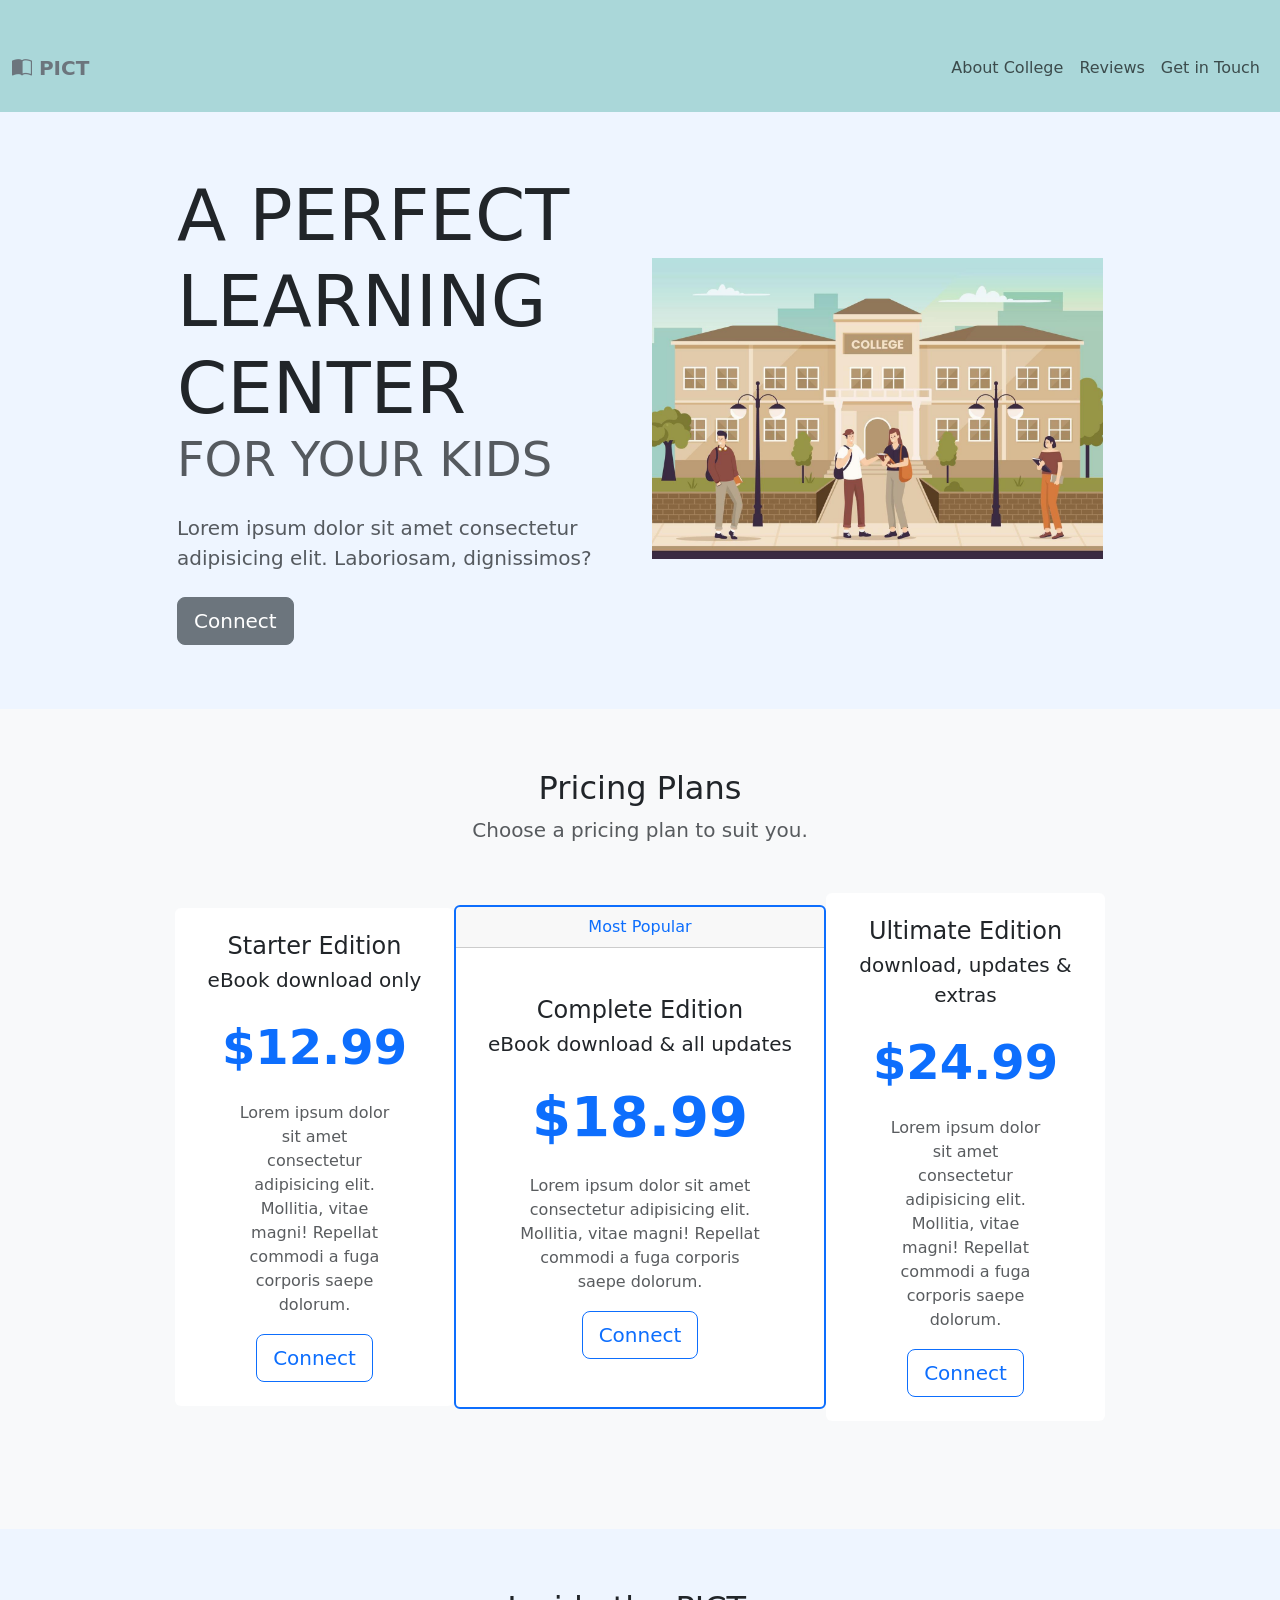
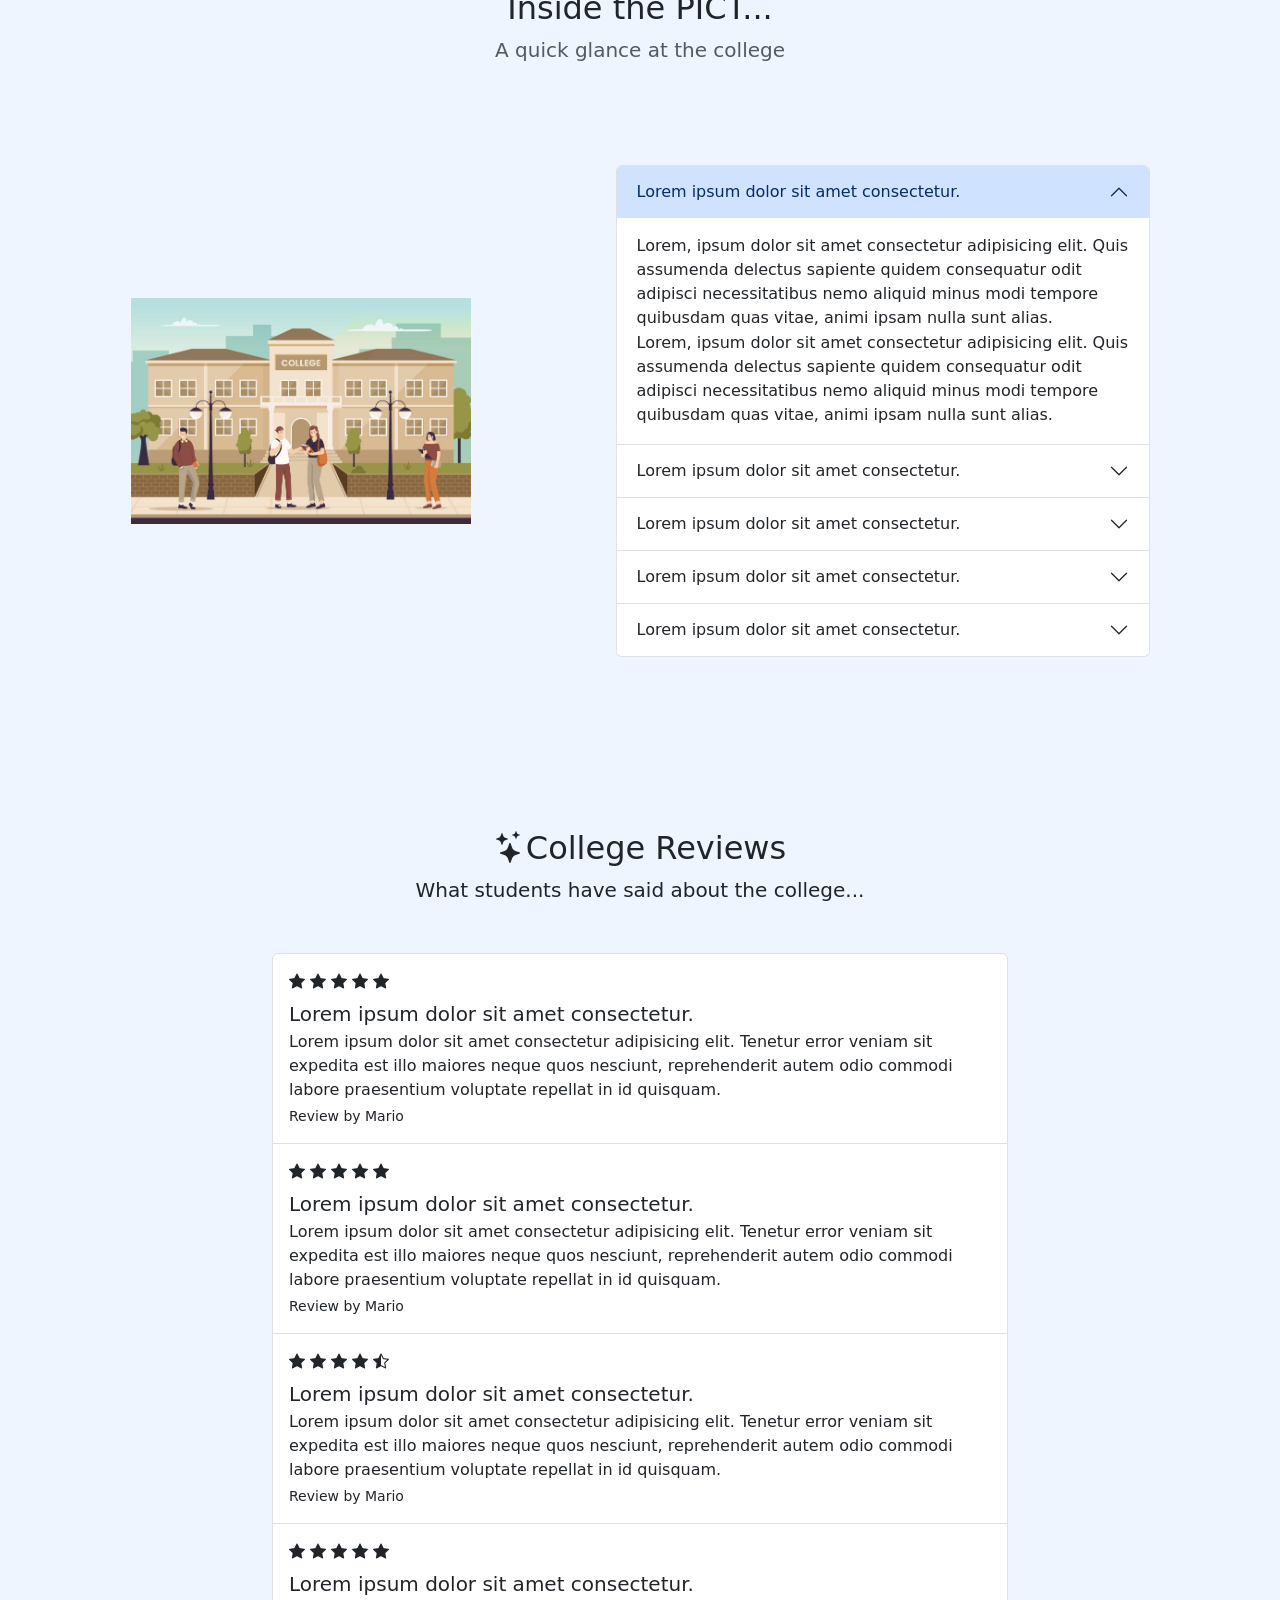
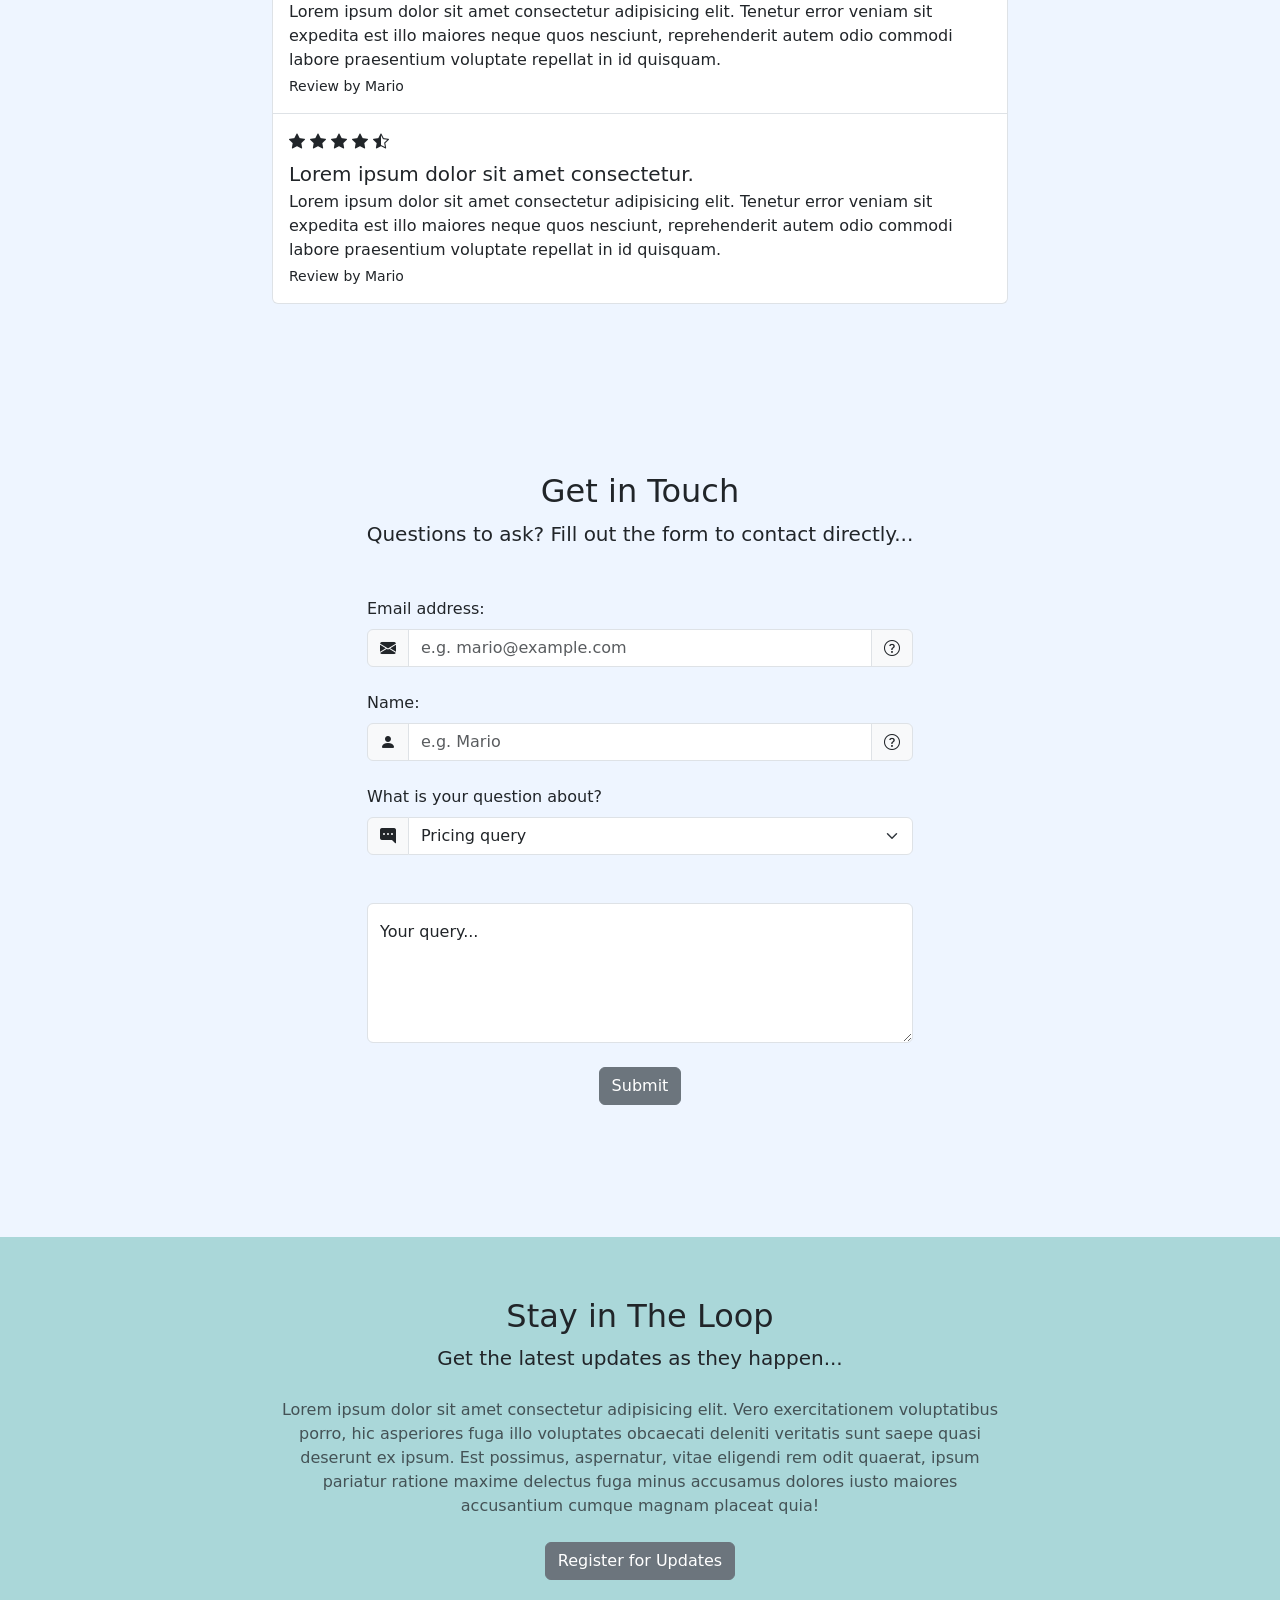
<file: Assignment_1A/index.html>
<html lang="en">
<head>
  <meta charset="UTF-8">
  <meta http-equiv="X-UA-Compatible" content="IE=edge">
  <meta name="viewport" content="width=device-width, initial-scale=1.0">
  <title>PICT</title>
  <link rel="stylesheet" href="https://cdn.jsdelivr.net/npm/bootstrap-icons@1.5.0/font/bootstrap-icons.css">
  <link href="https://cdn.jsdelivr.net/npm/bootstrap@5.0.1/dist/css/bootstrap.min.css" rel="stylesheet" integrity="sha384-+0n0xVW2eSR5OomGNYDnhzAbDsOXxcvSN1TPprVMTNDbiYZCxYbOOl7+AMvyTG2x" crossorigin="anonymous">
  <link rel="stylesheet" href="style.css">
</head>
<body>

  <!-- navbar -->
  <nav class="navbar navbar-expand-md navbar-light pt-5 pb-4">
    <div class="container-xxl">
      <!-- navbar brand / title -->
      <a class="navbar-brand" href="#intro">
        <span class="text-secondary fw-bold">
          <i class="bi bi-book-half"></i>
          PICT
        </span>
      </a>
      <!-- toggle button for mobile nav -->
      <button class="navbar-toggler" type="button" data-bs-toggle="collapse" data-bs-target="#main-nav" aria-controls="main-nav" aria-expanded="false" aria-label="Toggle navigation">
        <span class="navbar-toggler-icon"></span>
      </button>

      <!-- navbar links -->
      <div class="collapse navbar-collapse justify-content-end align-center" id="main-nav">
        <ul class="navbar-nav">
          <li class="nav-item">
            <a class="nav-link" href="#about">About College</a>
          </li>
          <li class="nav-item">
            <a class="nav-link" href="#reviews">Reviews</a>
          </li>
          <li class="nav-item">
            <a class="nav-link" href="#contact">Get in Touch</a>
          </li>
          <li class="nav-item d-md-none">
            <a class="nav-link" href="#pricing">Pricing</a>
          </li>
         
          
        </ul>
      </div>
    </div>
  </nav>

  <!-- main image & intro text -->
  <section id="intro">
    <div class="container-lg">
      <div class="row g-4 justify-content-center align-items-center">
        <div class="col-md-5 text-center text-md-start">
          <h1>
            <div class="display-2">A PERFECT LEARNING CENTER</div>
            <div class="display-5 text-muted">FOR YOUR KIDS</div>
          </h1>
          <p class="lead my-4 text-muted">Lorem ipsum dolor sit amet consectetur adipisicing elit. Laboriosam, dignissimos?</p>
          <a href="#pricing" class="btn btn-secondary btn-lg">Connect</a>
          
        </div>
        <div class="col-md-5 text-center d-none d-md-block">
          <!-- tooltip -->
          <span class="tt" data-bs-placement="bottom" title="College image">
            <img src="images/image2.jpg" class="img-fluid" style="width: 100%;" alt="College image">
          </span>
        </div>
      </div>
    </div>
  </section>

  <!-- pricing plans -->
  <section id="pricing" class="Pricing bg-light">
    <div class="container-lg">
      <div class="text-center">
        <h2>Pricing Plans</h2>
        <p class="lead text-muted">Choose a pricing plan to suit you.</p>
      </div>

      <div class="row my-5 g-0 align-items-center justify-content-center">
        <div class="col-8 col-lg-4 col-xl-3">
          <div class="card border-0">
            <div class="card-body text-center py-4">
              <h4 class="card-title">Starter Edition</h4>
              <p class="lead card-subtitle">eBook download only</p>
              <p class="price display-5 my-4 text-primary fw-bold">$12.99</p>
              <p class="card-text mx-5 text-muted d-none d-lg-block">Lorem ipsum dolor sit amet consectetur adipisicing elit. Mollitia, vitae magni! Repellat commodi a fuga corporis saepe dolorum.</p>
              <a href="#" class="btn btn-outline-primary btn-lg mt-3">
                Connect
              </a>
            </div>
          </div>
        </div>

        <div class="col-9 col-lg-4">
          <div class="card border-primary border-2">
            <div class="card-header text-center text-primary">Most Popular</div>
            <div class="card-body text-center py-5">
              <h4 class="card-title">Complete Edition</h4>
              <p class="lead card-subtitle">eBook download & all updates</p>
              <p class="price display-4 my-4 text-primary fw-bold">$18.99</p>
              <p class="card-text mx-5 text-muted d-none d-lg-block">Lorem ipsum dolor sit amet consectetur adipisicing elit. Mollitia, vitae magni! Repellat commodi a fuga corporis saepe dolorum.</p>
              <a href="#" class="btn btn-outline-primary btn-lg mt-3">
                Connect
              </a>
            </div>
          </div>
        </div>

        <div class="col-8 col-lg-4 col-xl-3">
          <div class="card border-0">
            <div class="card-body text-center py-4">
              <h4 class="card-title">Ultimate Edition</h4>
              <p class="lead card-subtitle">download, updates & extras</p>
              <p class="price display-5 my-4 text-primary fw-bold">$24.99</p>
              <p class="card-text mx-5 text-muted d-none d-lg-block">Lorem ipsum dolor sit amet consectetur adipisicing elit. Mollitia, vitae magni! Repellat commodi a fuga corporis saepe dolorum.</p>
              <a href="#" class="btn btn-outline-primary btn-lg mt-3">
                Connect
              </a>
            </div>
          </div>
        </div>
      </div>

    </div><!-- end container -->
  </section>

  <!-- college at a glance -->
  <section id="about">
    <div class="container-md">
      <div class="text-center">
        <h2>Inside the PICT...</h2>
        <p class="lead text-muted">A quick glance at the college</p>
      </div>
      <div class="glance row my-5 g-5 justify-content-around align-items-center">
        <div class="col-6 col-lg-4">
          <img src="images/image2.jpg" class="img-fluid" alt="image">
        </div>
        <div class="col-lg-6">
          
          <!-- accordion -->
          <div class="accordion" id="chapters">
            <div class="accordion-item">
              <h2 class="accordion-header" id="heading-1">
                <button class="accordion-button" type="button" data-bs-toggle="collapse" data-bs-target="#chapter-1" aria-expanded="true" aria-controls="chapter-1">
                  Lorem ipsum dolor sit amet consectetur.
                </button>
              </h2>
              <div id="chapter-1" class="accordion-collapse collapse show" aria-labelledby="heading-1" data-bs-parent="#chapters">
                <div class="accordion-body">
                  <p>Lorem, ipsum dolor sit amet consectetur adipisicing elit. Quis assumenda delectus sapiente quidem consequatur odit adipisci necessitatibus nemo aliquid minus modi tempore quibusdam quas vitae, animi ipsam nulla sunt alias.</p>
                  <p>Lorem, ipsum dolor sit amet consectetur adipisicing elit. Quis assumenda delectus sapiente quidem consequatur odit adipisci necessitatibus nemo aliquid minus modi tempore quibusdam quas vitae, animi ipsam nulla sunt alias.</p>
                </div>
              </div>
            </div>
            <div class="accordion-item">
              <h2 class="accordion-header" id="heading-2">
                <button class="accordion-button collapsed" type="button" data-bs-toggle="collapse" data-bs-target="#chapter-2" aria-expanded="false" aria-controls="chapter-2">
                    Lorem ipsum dolor sit amet consectetur.
                </button>
              </h2>
              <div id="chapter-2" class="accordion-collapse collapse" aria-labelledby="heading-2" data-bs-parent="#chapters">
                <div class="accordion-body">
                  <p>Lorem, ipsum dolor sit amet consectetur adipisicing elit. Quis assumenda delectus sapiente quidem consequatur odit adipisci necessitatibus nemo aliquid minus modi tempore quibusdam quas vitae, animi ipsam nulla sunt alias.</p>
                  <p>Lorem, ipsum dolor sit amet consectetur adipisicing elit. Quis assumenda delectus sapiente quidem consequatur odit adipisci necessitatibus nemo aliquid minus modi tempore quibusdam quas vitae, animi ipsam nulla sunt alias.</p>
                </div>
              </div>
            </div>
            <div class="accordion-item">
              <h2 class="accordion-header" id="heading-3">
                <button class="accordion-button collapsed" type="button" data-bs-toggle="collapse" data-bs-target="#chapter-3" aria-expanded="false" aria-controls="chapter-1">
                    Lorem ipsum dolor sit amet consectetur.
                </button>
              </h2>
              <div id="chapter-3" class="accordion-collapse collapse" aria-labelledby="heading-3" data-bs-parent="#chapters">
                <div class="accordion-body">
                  <p>Lorem, ipsum dolor sit amet consectetur adipisicing elit. Quis assumenda delectus sapiente quidem consequatur odit adipisci necessitatibus nemo aliquid minus modi tempore quibusdam quas vitae, animi ipsam nulla sunt alias.</p>
                  <p>Lorem, ipsum dolor sit amet consectetur adipisicing elit. Quis assumenda delectus sapiente quidem consequatur odit adipisci necessitatibus nemo aliquid minus modi tempore quibusdam quas vitae, animi ipsam nulla sunt alias.</p>
                </div>
              </div>
            </div>
            <div class="accordion-item">
              <h2 class="accordion-header" id="heading-4">
                <button class="accordion-button collapsed" type="button" data-bs-toggle="collapse" data-bs-target="#chapter-4" aria-expanded="false" aria-controls="chapter-4">
                    Lorem ipsum dolor sit amet consectetur.
                </button>
              </h2>
              <div id="chapter-4" class="accordion-collapse collapse" aria-labelledby="heading-4" data-bs-parent="#chapters">
                <div class="accordion-body">
                  <p>Lorem, ipsum dolor sit amet consectetur adipisicing elit. Quis assumenda delectus sapiente quidem consequatur odit adipisci necessitatibus nemo aliquid minus modi tempore quibusdam quas vitae, animi ipsam nulla sunt alias.</p>
                  <p>Lorem, ipsum dolor sit amet consectetur adipisicing elit. Quis assumenda delectus sapiente quidem consequatur odit adipisci necessitatibus nemo aliquid minus modi tempore quibusdam quas vitae, animi ipsam nulla sunt alias.</p>
                </div>
              </div>
            </div>
            <div class="accordion-item">
              <h2 class="accordion-header" id="heading-5">
                <button class="accordion-button collapsed" type="button" data-bs-toggle="collapse" data-bs-target="#chapter-5" aria-expanded="false" aria-controls="chapter-5">
                    Lorem ipsum dolor sit amet consectetur.
                </button>
              </h2>
              <div id="chapter-5" class="accordion-collapse collapse" aria-labelledby="heading-5" data-bs-parent="#chapters">
                <div class="accordion-body">
                  <p>Lorem, ipsum dolor sit amet consectetur adipisicing elit. Quis assumenda delectus sapiente quidem consequatur odit adipisci necessitatibus nemo aliquid minus modi tempore quibusdam quas vitae, animi ipsam nulla sunt alias.</p>
                  <p>Lorem, ipsum dolor sit amet consectetur adipisicing elit. Quis assumenda delectus sapiente quidem consequatur odit adipisci necessitatibus nemo aliquid minus modi tempore quibusdam quas vitae, animi ipsam nulla sunt alias.</p>
                </div>
              </div>
            </div>
          </div>

        </div>
      </div>
    </div>
  </section>

  <!-- reviews list -->
  <section id="reviews" class="reviews">
    <div class="container-lg">
      <div class="con text-center">
        <h2><i class="bi bi-stars"></i>College Reviews</h2>
        <p class="lead">What students have said about the college...</p>
      </div>

      <div class="row justify-content-center my-5">
        <div class="col-lg-8">
          <div class="list-group">
            <div class="list-group-item py-3">
              <div class="pb-2">
                <i class="bi bi-star-fill"></i>
                <i class="bi bi-star-fill"></i>
                <i class="bi bi-star-fill"></i>
                <i class="bi bi-star-fill"></i>
                <i class="bi bi-star-fill"></i>
              </div>
              <h5 class="mb-1">Lorem ipsum dolor sit amet consectetur.</h5>
              <p class="mb-1">Lorem ipsum dolor sit amet consectetur adipisicing elit. Tenetur error veniam sit expedita est illo maiores neque quos nesciunt, reprehenderit autem odio commodi labore praesentium voluptate repellat in id quisquam.</p>
              <small>Review by Mario</small>
            </div>
            <div class="list-group-item py-3">
              <div class="pb-2">
                <i class="bi bi-star-fill"></i>
                <i class="bi bi-star-fill"></i>
                <i class="bi bi-star-fill"></i>
                <i class="bi bi-star-fill"></i>
                <i class="bi bi-star-fill"></i>
              </div>
              <h5 class="mb-1">Lorem ipsum dolor sit amet consectetur.</h5>
              <p class="mb-1">Lorem ipsum dolor sit amet consectetur adipisicing elit. Tenetur error veniam sit expedita est illo maiores neque quos nesciunt, reprehenderit autem odio commodi labore praesentium voluptate repellat in id quisquam.</p>
              <small>Review by Mario</small>
            </div>
            <div class="list-group-item py-3">
              <div class="pb-2">
                <i class="bi bi-star-fill"></i>
                <i class="bi bi-star-fill"></i>
                <i class="bi bi-star-fill"></i>
                <i class="bi bi-star-fill"></i>
                <i class="bi bi-star-half"></i>
              </div>
              <h5 class="mb-1">Lorem ipsum dolor sit amet consectetur.</h5>
              <p class="mb-1">Lorem ipsum dolor sit amet consectetur adipisicing elit. Tenetur error veniam sit expedita est illo maiores neque quos nesciunt, reprehenderit autem odio commodi labore praesentium voluptate repellat in id quisquam.</p>
              <small>Review by Mario</small>
            </div>
            <div class="list-group-item py-3">
              <div class="pb-2">
                <i class="bi bi-star-fill"></i>
                <i class="bi bi-star-fill"></i>
                <i class="bi bi-star-fill"></i>
                <i class="bi bi-star-fill"></i>
                <i class="bi bi-star-fill"></i>
              </div>
              <h5 class="mb-1">Lorem ipsum dolor sit amet consectetur.</h5>
              <p class="mb-1">Lorem ipsum dolor sit amet consectetur adipisicing elit. Tenetur error veniam sit expedita est illo maiores neque quos nesciunt, reprehenderit autem odio commodi labore praesentium voluptate repellat in id quisquam.</p>
              <small>Review by Mario</small>
            </div>
            <div class="list-group-item py-3">
              <div class="pb-2">
                <i class="bi bi-star-fill"></i>
                <i class="bi bi-star-fill"></i>
                <i class="bi bi-star-fill"></i>
                <i class="bi bi-star-fill"></i>
                <i class="bi bi-star-half"></i>
              </div>
              <h5 class="mb-1">Lorem ipsum dolor sit amet consectetur.</h5>
              <p class="mb-1">Lorem ipsum dolor sit amet consectetur adipisicing elit. Tenetur error veniam sit expedita est illo maiores neque quos nesciunt, reprehenderit autem odio commodi labore praesentium voluptate repellat in id quisquam.</p>
              <small>Review by Mario</small>
            </div>
          </div>
        </div>
      </div>
    </div>
  </section>

  <!-- contact form -->
  <!-- form-control, form-label, form-select, input-group, input-group-text -->
  <section id="contact">
    <div class="container-lg">
      
      <div class="text-center">
        <h2>Get in Touch</h2>
        <p class="lead">Questions to ask? Fill out the form to contact directly...</p>
      </div>
      <div class="row justify-content-center my-5">
        <div class="col-lg-6">
          
          <form>
            <label for="email" class="form-label">Email address:</label>
            <div class="input-group mb-4">
              <span class="input-group-text">
                <i class="bi bi-envelope-fill"></i>
              </span>
              <input type="text" id="email" class="form-control" placeholder="e.g. mario@example.com" />
              <!-- tooltip -->
              <span class="input-group-text">
                <span class="tt" data-bs-placement="bottom" title="Enter an email address we can reply to.">
                  <i class="bi bi-question-circle"></i>
                </span>
              </span>
            </div>
            <label for="name" class="form-label">Name:</label>
            <div class="mb-4 input-group">
              <span class="input-group-text">
                <i class="bi bi-person-fill"></i>
              </span>
              <input type="text" id="name" class="form-control" placeholder="e.g. Mario" />
              <!-- tooltip -->
              <span class="input-group-text">
                <span class="tt" data-bs-placement="bottom" title="Pretty self explanatory really...">
                  <i class="bi bi-question-circle"></i>
                </span>
              </span>
            </div>
            <label for="subject" class="form-label">What is your question about?</label>
            <div class="mb-4 input-group">
              <span class="input-group-text">
                <i class="bi bi-chat-right-dots-fill"></i>
              </span>
              <select class="form-select" id="subject">
                <option value="pricing" selected>Pricing query</option>
                <option value="content">Content query</option>
                <option value="other">Other query</option>
              </select>
            </div>
            <div class="textArea mb-4 mt-5 form-floating">
              <textarea class="form-control" id="query" style="height: 140px" placeholder="query"></textarea>
              <label for="query">Your query...</label>
            </div>
            <div class="mb-4 text-center">
              <button type="submit" class="btn btn-secondary">Submit</button>
            </div>
          </form>
        </div>
      </div>
    </div>
  </section>

  <!-- get updates / modal trigger -->
  <section class="footer">
    <div class="container">
      <div class="text-center">
        <h2>Stay in The Loop</h2>
        <p class="lead">Get the latest updates as they happen...</p>
      </div>
      <div class="row justify-content-center">
        <div class="col-md-8 text-center">
          <p class="text-muted my-4">Lorem ipsum dolor sit amet consectetur adipisicing elit. Vero exercitationem voluptatibus porro, hic asperiores fuga illo voluptates obcaecati deleniti veritatis sunt saepe quasi deserunt ex ipsum. Est possimus, aspernatur, vitae eligendi rem odit quaerat, ipsum pariatur ratione maxime delectus fuga minus accusamus dolores iusto maiores accusantium cumque magnam placeat quia!</p>
          <button class="btn btn-secondary" data-bs-toggle="modal" data-bs-target="#reg-modal">
            Register for Updates
          </button>
        </div>
      </div>
    </div>
  </section>

  <!-- modal itself -->
  <div class="modal fade" id="reg-modal" tabindex="-1" aria-labelledby="modal-title" aria-hidden="true">
    <div class="modal-dialog">
      <div class="modal-content">
        <div class="modal-header">
          <h5 class="modal-title" id="modal-title">Get the Latest Updates</h5>
          <button type="button" class="btn-close" data-bs-dismiss="modal" aria-label="Close"></button>
        </div>
        <div class="modal-body">
          <p>Lorem, ipsum dolor sit amet consectetur adipisicing elit. Quis, exercitationem laboriosam nihil minus voluptatibus harum aliquam consequatur pariatur inventore dignissimos illum excepturi ratione ipsum sit iusto alias eligendi fugit laborum?</p>
          <label for="modal-email" class="form-label">Your email address:</label>
          <input type="text" class="form-control" id="modal-email" placeholder="e.g. mario@example.com">
        </div>
        <div class="modal-footer">
          <button type="button" class="btn btn-primary">Submit</button>
        </div>
      </div>
    </div>
  </div>


    </div>
  </div>

  
  <script src="https://cdn.jsdelivr.net/npm/bootstrap@5.0.1/dist/js/bootstrap.bundle.min.js" integrity="sha384-gtEjrD/SeCtmISkJkNUaaKMoLD0//ElJ19smozuHV6z3Iehds+3Ulb9Bn9Plx0x4" crossorigin="anonymous"></script>
  <script>
    const tooltips = document.querySelectorAll('.tt')
    tooltips.forEach(t => {
      new bootstrap.Tooltip(t)
    })
  </script>
</body>
</html>
</file>
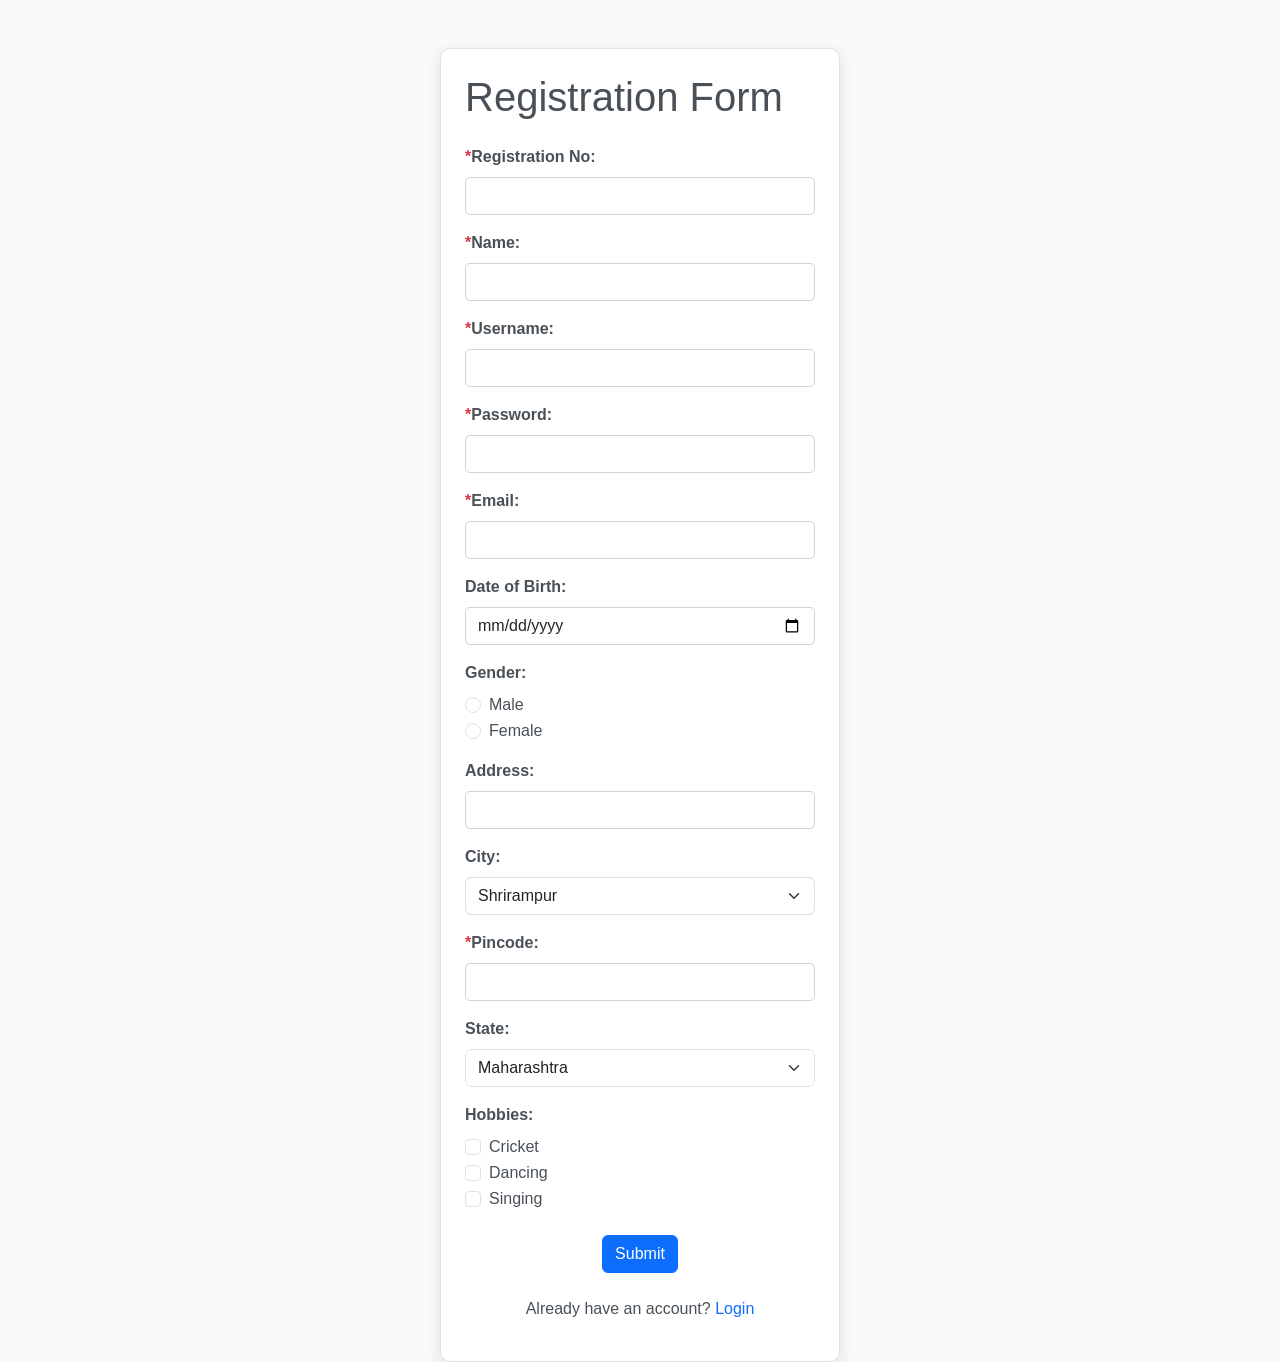
<file: Assignment_1B/index.html>
<!DOCTYPE html>
<html lang="en">

<head>
    <meta charset="UTF-8" />
    <meta name="viewport" content="width=device-width, initial-scale=1.0" />
    <title>Form</title>
    <link href="https://cdn.jsdelivr.net/npm/bootstrap@5.3.2/dist/css/bootstrap.min.css" rel="stylesheet"
        integrity="sha384-T3c6CoIi6uLrA9TneNEoa7RxnatzjcDSCmG1MXxSR1GAsXEV/Dwwykc2MPK8M2HN" crossorigin="anonymous" />

        <link rel="stylesheet" href="styles.css">
</head>

<body>

    <div class="container border mt-5 p-4">
        <h1 class="mb-4 align-items-center justify-content-center">Registration Form</h1>

        <form action="#" id="registrationForm" onsubmit="return validateForm()">

            <div class="mb-3">
                <label for="ID" class="form-label"><span class=" text-danger">*</span>Registration No:</label>
                <input type="text" class="form-control" id="ID" required />
            </div>

            <div class="mb-3">
                <label for="Name" class="form-label"><span class=" text-danger">*</span>Name:</label>
                <input type="text" class="form-control" id="Name" required />
            </div>

            <div class="mb-3">
                <label for="Username" class="form-label"><span class=" text-danger">*</span>Username:</label>
                <input type="text" class="form-control" id="Username" required />
            </div>

            <div class="mb-3">
                <label for="Password" class="form-label"><span class=" text-danger">*</span>Password:</label>
                <input type="password" class="form-control" id="Password" required />
            </div>

            <div class="mb-3">
                <label for="Email" class="form-label"><span class=" text-danger">*</span>Email:</label>
                <input type="email" class="form-control" id="Email" required />
            </div>

            <div class="mb-3">
                <label for="DOB" class="form-label">Date of Birth:</label>
                <input type="date" class="form-control" id="DOB" />
            </div>

            <!-- Add validation for at least one gender selection -->
            <div class="mb-3">
                <label class="form-label">Gender:</label>
                <div class="form-check">
                    <input type="radio" class="form-check-input" name="Gender" id="Male" value="Male" />
                    <label class="form-check-label" for="Male">Male</label>
                </div>
                <div class="form-check">
                    <input type="radio" class="form-check-input" name="Gender" id="Female" value="Female" />
                    <label class="form-check-label" for="Female">Female</label>
                </div>
            </div>

            <div class="mb-3">
                <label for="Address" class="form-label">Address:</label>
                <input type="text" class="form-control" id="Address" />
            </div>

            <div class="mb-3">
                <label for="City" class="form-label">City:</label>
                <select class="form-select" id="City">
                    <option value="Shrirampur">Shrirampur</option>
                    <option value="Pune">Pune</option>
                    <option value="Mumbai">Mumbai</option>
                </select>
            </div>

            <div class="mb-3">
                <label for="Pincode" class="form-label"><span class=" text-danger">*</span>Pincode:</label>
                <input type="text" class="form-control" id="Pincode" required />
            </div>

            <div class="mb-3">
                <label for="State" class="form-label">State:</label>
                <select class="form-select" id="State">
                    <option value="Maharashtra">Maharashtra</option>
                    <option value="Kerala">Kerala</option>
                    <option value="Gujarat">Gujarat</option>
                </select>
            </div>

            <div class="mb-3">
                <label class="form-label">Hobbies:</label>
                <div class="form-check">
                    <input type="checkbox" class="form-check-input" id="Cricket" />
                    <label class="form-check-label" for="Cricket">Cricket</label>
                </div>
                <div class="form-check">
                    <input type="checkbox" class="form-check-input" id="Dancing" />
                    <label class="form-check-label" for="Dancing">Dancing</label>
                </div>
                <div class="form-check">
                    <input type="checkbox" class="form-check-input" id="Singing" />
                    <label class="form-check-label" for="Singing">Singing</label>
                </div>
            </div>
            <div class="d-flex align-items-center justify-content-center ">
                <button type="submit" class="btn btn-primary m-2">Submit</button>
            </div>
        </form>

        <div class="d-flex align-items-center justify-content-center">
            <p class="mt-3">Already have an account? <span><a href="./Login.html">Login</a></span></p>
        </div>

        <script src="https://cdn.jsdelivr.net/npm/bootstrap@5.3.2/dist/js/bootstrap.bundle.min.js"
            integrity="sha384-C6RzsynM9kWDrMNeT87bh95OGNyZPhcTNXj1NW7RuBCsyN/o0jlpcV8Qyq46cDfL"
            crossorigin="anonymous"></script>


        <script src="./script.js"></script>
</body>

</html>
</file>
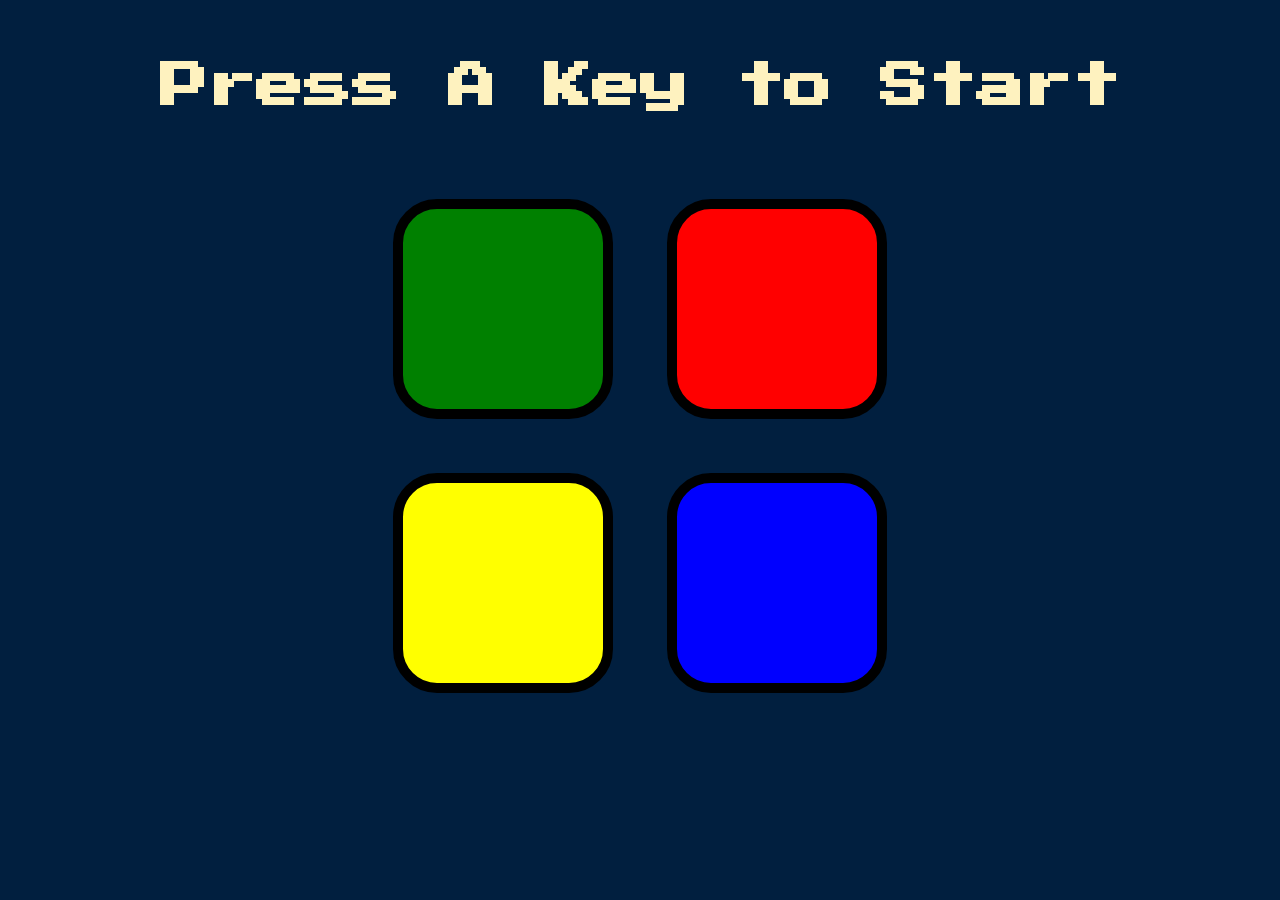
<file: Assignment_4/index.html>
<!DOCTYPE html>
<html lang="en" dir="ltr">

<head>
  <meta charset="utf-8">
  <title>Simon</title>
  <link rel="stylesheet" href="styles.css">
  <link href="https://fonts.googleapis.com/css?family=Press+Start+2P" rel="stylesheet">
</head>

<body>
  <h1 id="level-title">Press A Key to Start</h1>
  <div class="container">
    <div lass="row">

      <div type="button" id="green" class="btn green">

      </div>

      <div type="button" id="red" class="btn red">

      </div>
    </div>

    <div class="row">

      <div type="button" id="yellow" class="btn yellow">

      </div>
      <div type="button" id="blue" class="btn blue">

      </div>

    </div>

  </div>
  <script src="https://ajax.googleapis.com/ajax/libs/jquery/3.6.3/jquery.min.js"></script>  

  <script src="index.js"></script>
</body>

</html>
</file>
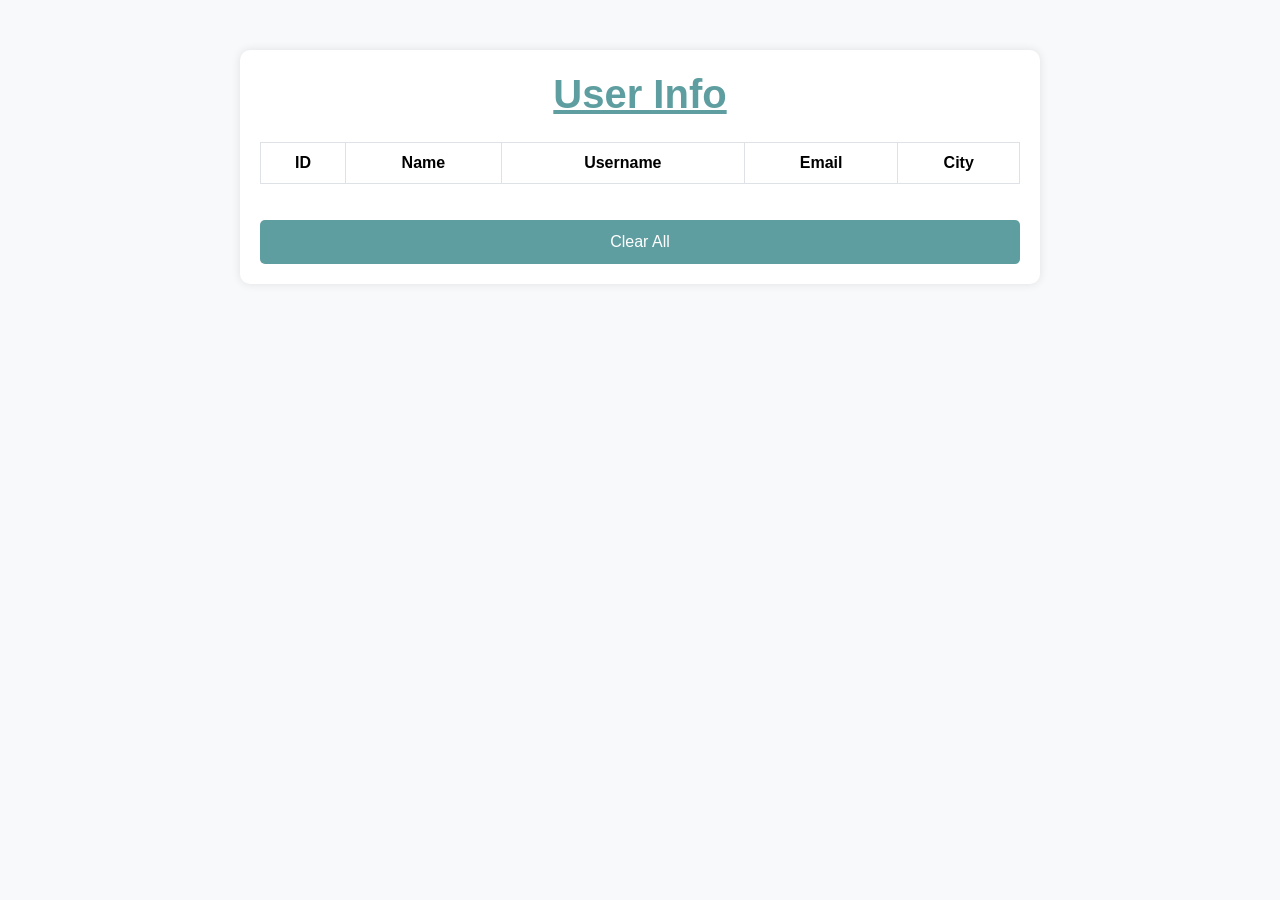
<file: Assignment_1B/data-list.html>
<!-- data-list.html -->

<!DOCTYPE html>
<html lang="en">

<head>
    <meta charset="UTF-8">
    <meta name="viewport" content="width=device-width, initial-scale=1.0">
    <title>User Data List</title>
    <link href="https://cdn.jsdelivr.net/npm/bootstrap@5.3.2/dist/css/bootstrap.min.css" rel="stylesheet"
        integrity="sha384-T3c6CoIi6uLrA9TneNEoa7RxnatzjcDSCmG1MXxSR1GAsXEV/Dwwykc2MPK8M2HN" crossorigin="anonymous" />
        <style>
            /* Custom CSS */
            body {
                background-color: #f8f9fa;
                font-family: Arial, sans-serif;
            }
    
            .container {
                max-width: 800px;
                margin: 50px auto;
                padding: 20px;
                border-radius: 10px;
                background-color: #fff;
                box-shadow: 0 0 10px rgba(0, 0, 0, 0.1);
            }
    
            h1 {
                color: cadetblue;
                text-align: center;
                margin-bottom: 30px;
            }
    
            table {
                width: 100%;
                margin-top: 20px;
                border-collapse: collapse;
            }
    
            th,
            td {
                padding: 12px;
                border: 1px solid #dee2e6;
            }
    
            th {
                background-color:cadetblue;
                color: #fff;
                font-weight: bold;
                text-align: center;
            }
    
            tbody tr:nth-child(even) {
                background-color: #f8f9fa;
            }
    
            tbody tr:hover {
                background-color: #e9ecef;
            }
    
            .clear-button {
                margin-top: 20px;
                width: 100%;
                padding: 10px;
                border: none;
                border-radius: 5px;
                background-color: cadetblue;
                color: #fff;
                font-size: 16px;
                cursor: pointer;
                transition: background-color 0.3s ease;
            }
    
            .clear-button:hover {
                background-color:cadetblue;
            }
        </style>
</head>

<body>
    <div class="container">
        <h1 class="mb-4 text-center fw-bold text-decoration-underline">User Info</h1>

        

        <table class="table table-bordered">
            <thead>
                <tr>
                    <th>ID</th>
                    <th>Name</th>
                    <th>Username</th>
                    <th>Email</th>
                    <th>City</th>
                </tr>
            </thead>
            <tbody id="userDataBody"></tbody>
        </table>
        <button class="btn btn-danger clear-button"onclick="clearAllUsers()">Clear All</button>
    </div>

    <script src="https://cdn.jsdelivr.net/npm/bootstrap@5.3.2/dist/js/bootstrap.bundle.min.js"
        integrity="sha384-C6RzsynM9kWDrMNeT87bh95OGNyZPhcTNXj1NW7RuBCsyN/o0jlpcV8Qyq46cDfL"
        crossorigin="anonymous"></script>
    <script src="./data-list.js"></script>
</body>

</html>
</file>
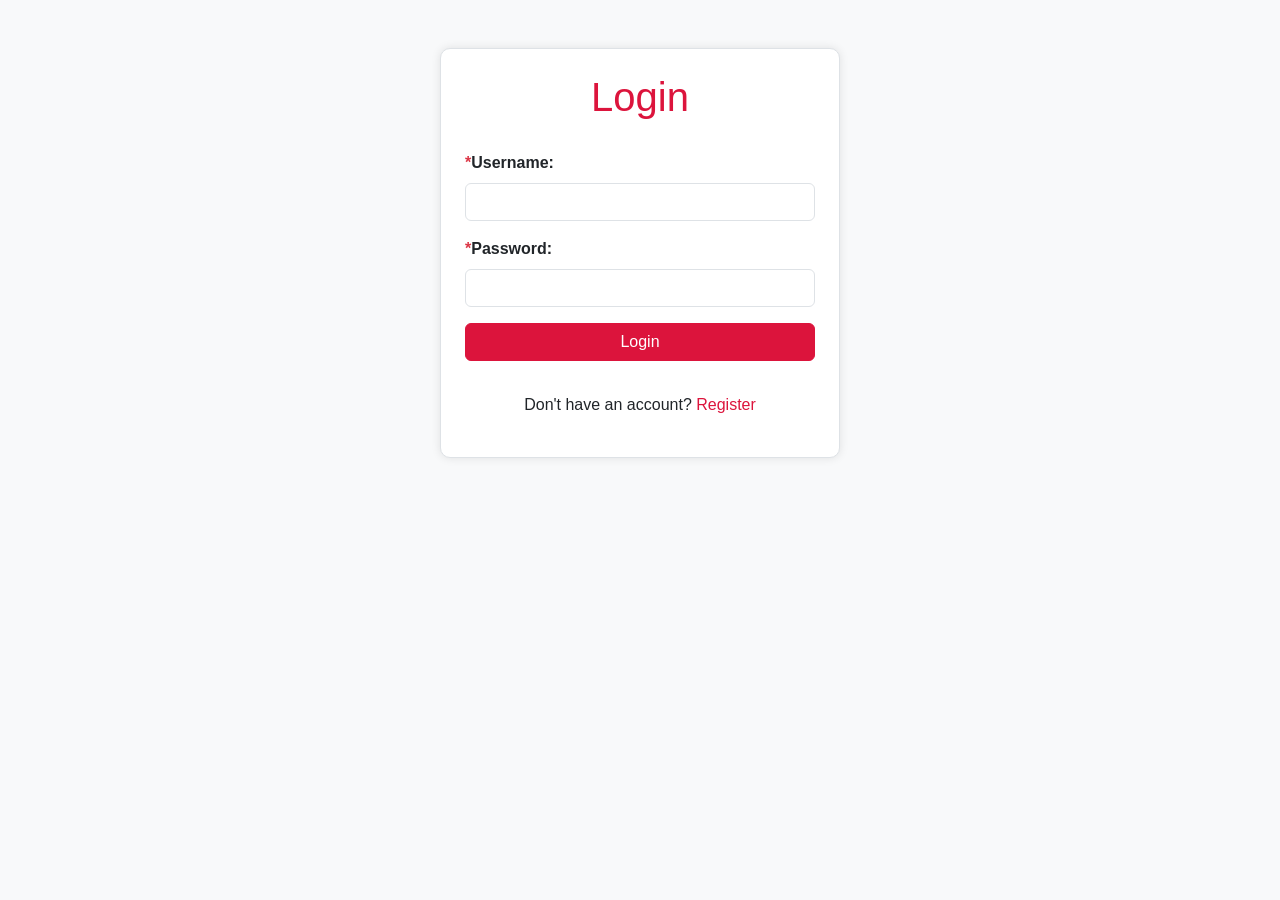
<file: Assignment_1B/Login.html>
<!DOCTYPE html>
<html lang="en">

<head>
    <meta charset="UTF-8" />
    <meta name="viewport" content="width=device-width, initial-scale=1.0" />
    <title>Login</title>
    <link href="https://cdn.jsdelivr.net/npm/bootstrap@5.3.2/dist/css/bootstrap.min.css" rel="stylesheet"
        integrity="sha384-T3c6CoIi6uLrA9TneNEoa7RxnatzjcDSCmG1MXxSR1GAsXEV/Dwwykc2MPK8M2HN" crossorigin="anonymous" />
        <style>
            body {
                background-color: #f8f9fa;
                font-family: Arial, sans-serif;
            }
    
            .container {
                max-width: 400px;
                margin: 50px auto;
                padding: 20px;
                border-radius: 10px;
                background-color: #fff;
                box-shadow: 0 0 10px rgba(0, 0, 0, 0.1);
            }
    
            h1 {
                color: crimson;
                text-align: center;
                margin-bottom: 30px;
            }
    
            .form-label {
                font-weight: bold;
            }
    
            .btn-primary {
                width: 100%;
                background-color: crimson;
                border-color: crimson;
                transition: background-color 0.3s ease;
            }
    
            .btn-primary:hover {
                background-color: crimson;
                border-color: crimson;
            }
    
            .mt-3 {
                text-align: center;
            }
    
            .mt-3 a {
                color: crimson;
                text-decoration: none;
            }
    
            .mt-3 a:hover {
                text-decoration: underline;
            }
    
            .text-danger {
                color: red;
            }
        </style>
</head>

<body>
    <div class="container border mt-5 p-4">
        <h1 class="text-center">Login</h1>

        <div class="mb-3">
            <label for="Username" class="form-label"><span class="text-danger">*</span>Username:</label>
            <input type="text" class="form-control" id="Username" />
        </div>

        <div class="mb-3">
            <label for="Password" class="form-label"><span class="text-danger">*</span>Password:</label>
            <input type="password" class="form-control" id="Password" />
        </div>

        <div class="mb-3 d-flex justify-content-center align-items-center">
            <button class="btn btn-primary" onclick="validateForm()">Login</button>
        </div>

        <div class="d-flex justify-content-center align-items-center">
            <p class="mt-3">
                Don't have an account?
                <span><a href="./index.html">Register</a></span>
            </p>
        </div>
    </div>

    <script>
        function validateForm() {
            let username = document.getElementById("Username").value;
            let password = document.getElementById("Password").value;

            if (username === "" || password === "") {
                alert("Please fill in all required fields");
                return false;
            }

            if (password.length < 8 || !/\d/.test(password) || !/[!@#$%^&*(),.?":{}|<>]/.test(password)) {
                alert("Please enter a valid password with at least 8 characters, one digit, and one special character");
                return false;
            }

            return true;
        }
    </script>

    <script src="https://cdn.jsdelivr.net/npm/bootstrap@5.3.2/dist/js/bootstrap.bundle.min.js"
        integrity="sha384-C6RzsynM9kWDrMNeT87bh95OGNyZPhcTNXj1NW7RuBCsyN/o0jlpcV8Qyq46cDfL"
        crossorigin="anonymous"></script>
</body>

</html>
</file>
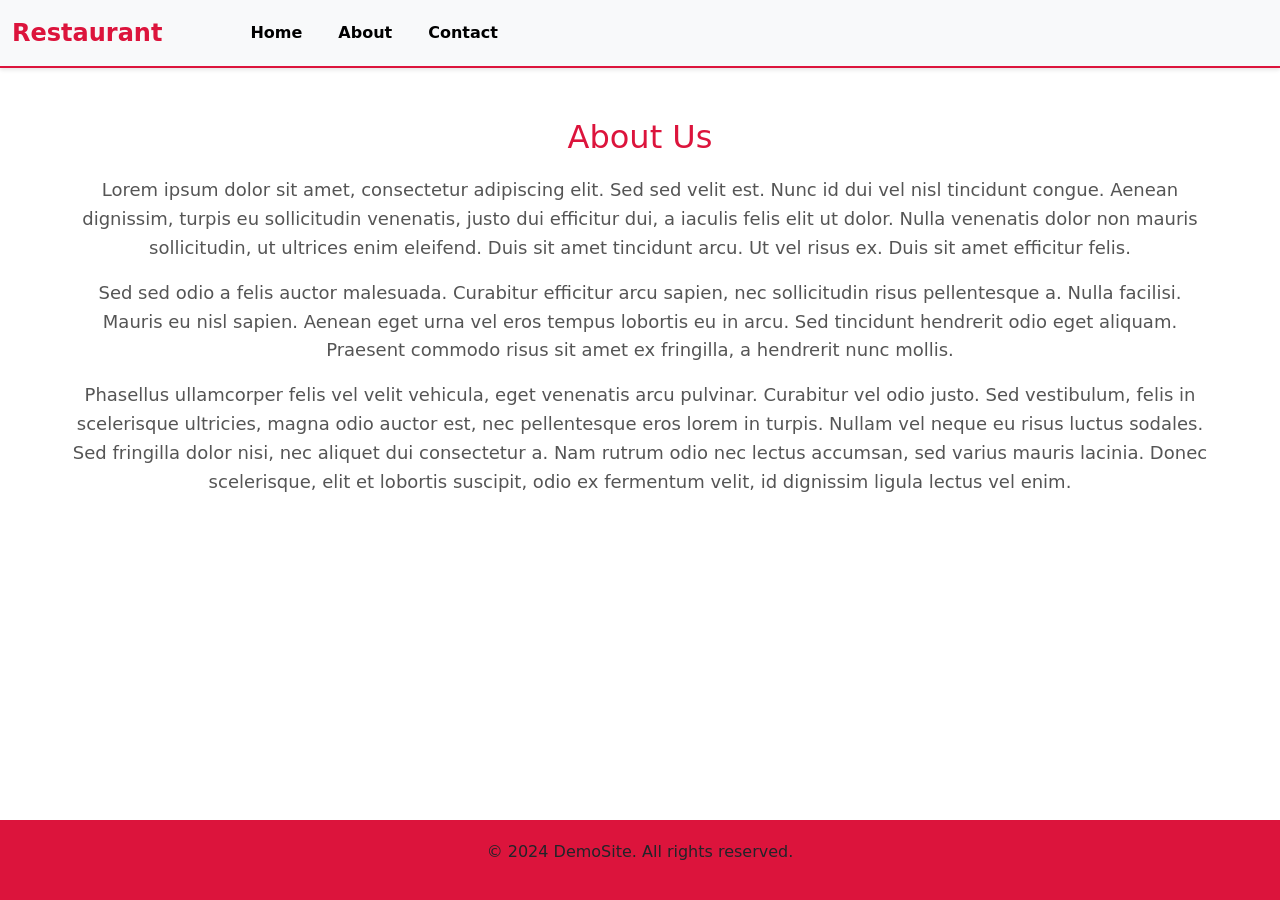
<file: Assignment_3A/public/about.html>
<!DOCTYPE html>
<html lang="en">
<head>
    <meta charset="UTF-8">
    <meta http-equiv="X-UA-Compatible" content="IE=edge">
    <meta name="viewport" content="width=device-width, initial-scale=1.0">
    <title>Document</title>
    <link href="https://cdn.jsdelivr.net/npm/bootstrap@5.1.3/dist/css/bootstrap.min.css" rel="stylesheet">
    <style>
        /* Custom CSS */

        .navbar {
            background-color: crimson; /* Background color of the navbar */
            box-shadow: 0 2px 4px rgba(0,0,0,0.1); /* Add shadow */
            padding: 10px 0; /* Add padding top and bottom */
            border-bottom: 2px solid crimson; /* Add border at the bottom */
        }

.navbar-brand {
            color: crimson; /* Color of the brand/logo text */
            font-weight: bold;
            font-size: 24px;
            margin-right: 50px; /* Add space between brand and navbar items */
        }

.navbar-toggler {
            border: none;
            background-color: transparent;
        }
.navbar-toggler:focus {
            outline: none;
        }

.navbar-nav {
            margin-left: 10px; /* Push navbar items to the right */
        }

.navbar-nav a {
            color: black;
            text-decoration: none;
            transition: color 0.3s;
            margin-left: 20px; /* Add margin between navbar items */
            font-weight: bold; /* Make navbar items bold */
        }

.navbar-nav a:hover {
            color: crimson;
        }

        .about-us {
            padding: 50px 0;
            text-align: center;
        }

        .about-us h2 {
            margin-bottom: 20px;
            color: crimson; /* Header color */
        }

        .about-us p {
            font-size: 18px;
            line-height: 1.6;
            color: #555;
        }

        /* Footer CSS */
        footer {
            background-color: crimson;
            padding: 20px 0;
            text-align: center;
            position: absolute;
            bottom: 0;
            width: 100%;
        }
    </style>
</head>
<body>
    <nav class="navbar navbar-expand-lg navbar-light bg-light">
        <div class="container-fluid">
            <a class="navbar-brand" href="#">Restaurant</a>
            <button class="navbar-toggler" type="button" data-bs-toggle="collapse" data-bs-target="#navbarTogglerDemo02" aria-controls="navbarTogglerDemo02" aria-expanded="false" aria-label="Toggle navigation">
                <span class="navbar-toggler-icon"></span>
            </button>
            <div class="collapse navbar-collapse" id="navbarTogglerDemo02">
                <ul class="navbar-nav me-auto mb-2 mb-lg-0">
                    <li class="nav-item">
                        <a class="nav-link active" aria-current="page" href="/">Home</a>
                    </li>
                    <li class="nav-item">
                        <a class="nav-link" aria-current="page" href="/about">About</a>
                    </li>
                    <li class="nav-item">
                        <a class="nav-link" aria-current="page" href="/contact">Contact</a>
                    </li>
                </ul>
            </div>
        </div>
    </nav>

    <div class="container about-us">
        <h2>About Us</h2>
        <p>Lorem ipsum dolor sit amet, consectetur adipiscing elit. Sed sed velit est. Nunc id dui vel nisl tincidunt congue. Aenean dignissim, turpis eu sollicitudin venenatis, justo dui efficitur dui, a iaculis felis elit ut dolor. Nulla venenatis dolor non mauris sollicitudin, ut ultrices enim eleifend. Duis sit amet tincidunt arcu. Ut vel risus ex. Duis sit amet efficitur felis.</p>
        <p>Sed sed odio a felis auctor malesuada. Curabitur efficitur arcu sapien, nec sollicitudin risus pellentesque a. Nulla facilisi. Mauris eu nisl sapien. Aenean eget urna vel eros tempus lobortis eu in arcu. Sed tincidunt hendrerit odio eget aliquam. Praesent commodo risus sit amet ex fringilla, a hendrerit nunc mollis.</p>
        <p>Phasellus ullamcorper felis vel velit vehicula, eget venenatis arcu pulvinar. Curabitur vel odio justo. Sed vestibulum, felis in scelerisque ultricies, magna odio auctor est, nec pellentesque eros lorem in turpis. Nullam vel neque eu risus luctus sodales. Sed fringilla dolor nisi, nec aliquet dui consectetur a. Nam rutrum odio nec lectus accumsan, sed varius mauris lacinia. Donec scelerisque, elit et lobortis suscipit, odio ex fermentum velit, id dignissim ligula lectus vel enim.</p>
    </div>

    <!-- Footer section -->
    <footer>
        <p>&copy; 2024 DemoSite. All rights reserved.</p>
    </footer>
</body>
</html>
</file>
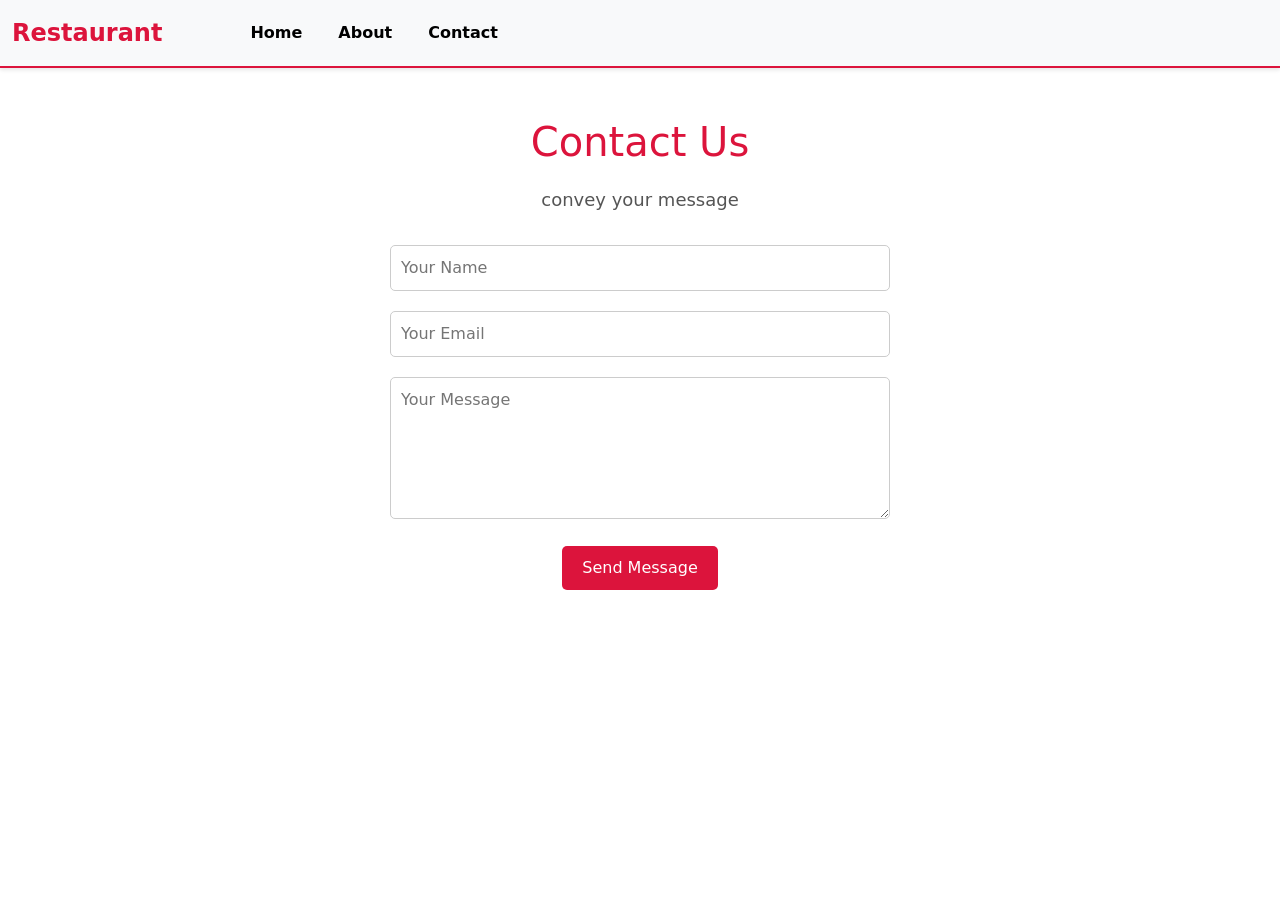
<file: Assignment_3A/public/contact.html>
<!DOCTYPE html>
<html lang="en">
<head>
    <meta charset="UTF-8">
    <meta http-equiv="X-UA-Compatible" content="IE=edge">
    <meta name="viewport" content="width=device-width, initial-scale=1.0">
    <title>Contact Us</title>
    <link href="https://cdn.jsdelivr.net/npm/bootstrap@5.1.3/dist/css/bootstrap.min.css" rel="stylesheet">
    <style>
        /* Custom CSS */
        .navbar {
            background-color: #ffffff; /* Background color of the navbar */
            box-shadow: 0 2px 4px rgba(0,0,0,0.1); /* Add shadow */
            padding: 10px 0; /* Add padding top and bottom */
            border-bottom: 2px solid crimson; /* Add border at the bottom */
        }

        .navbar-brand {
            color: crimson; /* Color of the brand/logo text */
            font-weight: bold;
            font-size: 24px;
            margin-right: 50px; /* Add space between brand and navbar items */
        }

        .navbar-toggler {
            border: none;
            background-color: transparent;
        }

        .navbar-toggler:focus {
            outline: none;
        }

        .navbar-nav {
            margin-left: 10px; /* Push navbar items to the right */
        }

        .navbar-nav a {
            color: black;
            text-decoration: none;
            transition: color 0.3s;
            margin-left: 20px; /* Add margin between navbar items */
            font-weight: bold; /* Make navbar items bold */
        }

        .navbar-nav a:hover {
            color: crimson;
        }
        .contact-section {
            padding: 50px 0;
            text-align: center;
        }

        .contact-section h1 {
            margin-bottom: 20px;
            color: crimson; /* Header color */
        }

        .contact-section p {
            font-size: 18px;
            line-height: 1.6;
            color: #555;
            margin-bottom: 30px;
        }

        .contact-form {
            max-width: 500px;
            margin: 0 auto;
        }

        .contact-form input[type="text"],
        .contact-form input[type="email"],
        .contact-form textarea {
            width: 100%;
            padding: 10px;
            margin-bottom: 20px;
            border: 1px solid #ccc;
            border-radius: 5px;
            transition: border-color 0.3s ease;
        }

        .contact-form input[type="text"]:focus,
        .contact-form input[type="email"]:focus,
        .contact-form textarea:focus {
            border-color: crimson;
        }

        .contact-form textarea {
            resize: vertical;
        }

        .contact-form button {
            background-color: crimson;
            color: #fff;
            border: none;
            padding: 10px 20px;
            border-radius: 5px;
            cursor: pointer;
            transition: background-color 0.3s ease;
        }

        .contact-form button:hover {
            background-color: crimson;
        }
    </style>
</head>
<body>
    <nav class="navbar navbar-expand-lg navbar-light bg-light">
        <div class="container-fluid">
            <a class="navbar-brand" href="#">Restaurant</a>
            <button class="navbar-toggler" type="button" data-bs-toggle="collapse" data-bs-target="#navbarTogglerDemo02" aria-controls="navbarTogglerDemo02" aria-expanded="false" aria-label="Toggle navigation">
                <span class="navbar-toggler-icon"></span>
            </button>
            <div class="collapse navbar-collapse" id="navbarTogglerDemo02">
                <ul class="navbar-nav me-auto mb-2 mb-lg-0">
                    <li class="nav-item">
                        <a class="nav-link" aria-current="page" href="/">Home</a>
                    </li>
                    <li class="nav-item">
                        <a class="nav-link" aria-current="page" href="/about">About</a>
                    </li>
                    <li class="nav-item">
                        <a class="nav-link active" aria-current="page" href="/contact">Contact</a>
                    </li>
                </ul>
            </div>
        </div>
    </nav>

    <div class="container contact-section">
        <h1>Contact Us</h1>
        <div class="contact-form">
            <p>convey your message</p>
            <form>
                <input type="text" name="name" placeholder="Your Name" required>
                <input type="email" name="email" placeholder="Your Email" required>
                <textarea name="message" rows="5" placeholder="Your Message" required></textarea>
                <button type="submit">Send Message</button>
            </form>
        </div>
    </div>
</body>
</html>
</file>
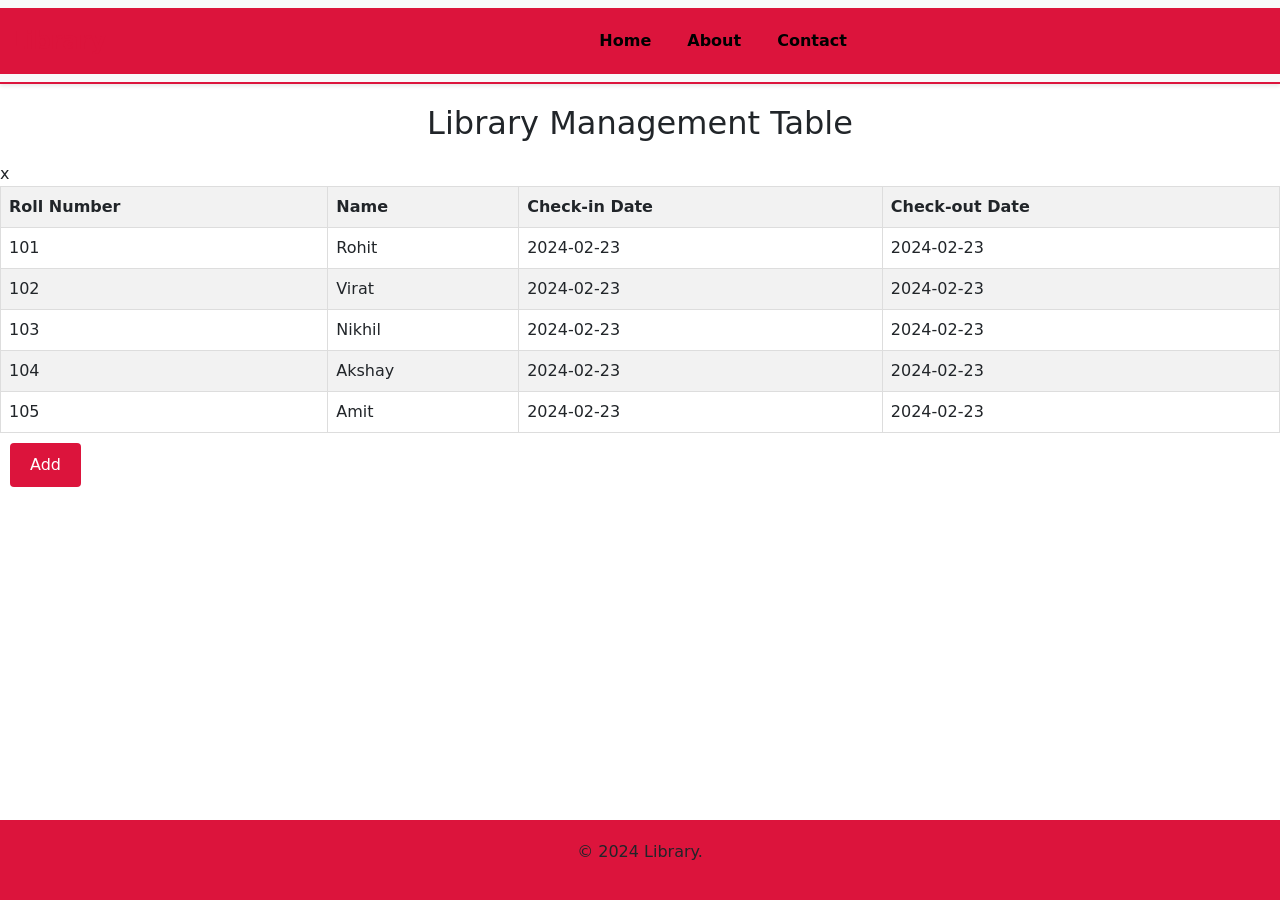
<file: Assignment_3A/public/home.html>
<!DOCTYPE html>
<html lang="en">
<head>
    <meta charset="UTF-8">
    <meta http-equiv="X-UA-Compatible" content="IE=edge">
    <meta name="viewport" content="width=device-width, initial-scale=1.0">
    <link href="https://cdn.jsdelivr.net/npm/bootstrap@5.1.3/dist/css/bootstrap.min.css" rel="stylesheet" integrity="sha384-1BmE4kWBq78iYhFldvKuhfTAU6auU8tT94WrHftjDbrCEXSU1oBoqyl2QvZ6jIW3" crossorigin="anonymous">
    <script src="https://cdn.jsdelivr.net/npm/bootstrap@5.1.3/dist/js/bootstrap.bundle.min.js" integrity="sha384-ka7Sk0Gln4gmtz2MlQnikT1wXgYsOg+OMhuP+IlRH9sENBO0LRn5q+8nbTov4+1p" crossorigin="anonymous"></script>
    <link rel="stylesheet" href="./css/custom.css">
    <title>Document</title>
    <style>
      table {
    width: 100%;
    border-collapse: collapse;
}

th, td {
    border: 1px solid #dddddd;
    padding: 8px;
    text-align: left;
}

th {
    background-color: #f2f2f2;
}

tr:nth-child(even) {
    background-color: #f2f2f2;
}

tr:hover {
    background-color: #dddddd;
}

.button {
    background-color: crimson; /* Green */
    border: none;
    color: white;
    padding: 10px 20px;
    text-align: center;
    text-decoration: none;
    display: inline-block;
    font-size: 16px;
    margin: 10px; /* Adjust margin as needed */
    cursor: pointer;
    border-radius: 4px;
    transition: background-color 0.3s; /* Smooth transition for hover effect */
}

.button:hover {
    background-color: crimson; /* Darker shade of green */
}
.button1 {
    background-color: crimson; /* Green */
    border: none;
    color: white;
    padding: 10px 20px;
    text-align: center;
    text-decoration: none;
    display: inline-block;
    font-size: 16px;
    margin: 10px; /* Adjust margin as needed */
    cursor: pointer;
    border-radius: 4px;
    transition: background-color 0.3s; /* Smooth transition for hover effect */
}

.button1:hover {
    background-color: crimson; /* Darker shade of green */
}
.head{
  text-align: center;
  margin-top: 20px;
  margin-bottom:20px;
}
.container-fluid{
  background-color: crimson;
  padding: 10px;
}

.navbar {
            box-shadow: 0 2px 4px rgba(0,0,0,0.1); 
            /* padding: 10px 0;  */
            border-bottom: 2px solid crimson; 
            margin: 0;
        }

        .navbar-brand {
            color: crimson; /* Color of the brand/logo text */
            font-weight: bold;
            font-size: 24px;
            margin-right: 50px; 
        }

        .navbar-toggler {
            border: none;
            background-color: transparent;
        }

        .navbar-toggler:focus {
            outline: none;
        }

        .navbar-nav {
            margin-left: auto;
        }

        .navbar-nav a {
            color: black;
            text-decoration: none;
            transition: color 0.3s;
            margin-left: 20px; /* Add margin between navbar items */
            font-weight: bold; /* Make navbar items bold */
        }

        .navbar-nav a:hover {
            color: crimson;
        }
        footer {
            background-color: crimson;
            padding: 20px 0;
            text-align: center;
            position: absolute;
            bottom: 0;
            width: 100%;
        }


    </style>
</head>
<body>
    <nav class="navbar navbar-expand-lg navbar-light bg-light">
        <div class="container-fluid">
          <a class="navbar-brand" href="#">Library</a>
          <button class="navbar-toggler" type="button" data-bs-toggle="collapse" data-bs-target="#navbarTogglerDemo02" aria-controls="navbarTogglerDemo02" aria-expanded="false" aria-label="Toggle navigation">
            <span class="navbar-toggler-icon"></span>
          </button>
          <div class="collapse navbar-collapse" id="navbarTogglerDemo02">
            <ul class="navbar-nav me-auto mb-2 mb-lg-0">
              <li class="nav-item">
                <a class="nav-link active" aria-current="page" href="/">Home</a>
              </li>
              <li class="nav-item">
                <a class="nav-link" aria-current="page" href="/about">About</a>
              </li>
              <li class="nav-item">
                <a class="nav-link" aria-current="page" href="/contact">Contact</a>
              </li>
            </ul>
            
          </div>
        </div>
      </nav>


      <h2 class="head">Library Management Table</h2>
    <table>
        <thead>
            <tr>
                <th>Roll Number</th>
                <th>Name</th>
                <th>Check-in Date</th>
                <th>Check-out Date</th>
            </tr>
        </thead>
        <tbody>
            <tr>
                <td>101</td>
                <td>Rohit</td>
                <td>2024-02-23</td>
                <td>2024-02-23</td>
        
            </tr>
            <tr>
                <td>102</td>
                <td>Virat</td>
                <td>2024-02-23</td>
                <td>2024-02-23</td>
               
            </tr>
            <tr>
              <td>103</td>
              <td>Nikhil</td>
              <td>2024-02-23</td>
                <td>2024-02-23</td>
             
          </tr>
          <tr>
            <td>104</td>
            <td>Akshay</td>
            <td>2024-02-23</td>
                <td>2024-02-23</td>
          
        </tr>
        <tr>
          <td>105</td>
          <td>Amit</td>
          <td>2024-02-23</td>
                <td>2024-02-23</td>
     x
      </tr>
    
        </tbody>
    </table>
    <button class="button">Add</button>
</body>
<!-- footer section -->
<footer>
  <p>&copy; 2024 Library.</p>
</footer>
</html>


    <!--end of Navigation bar-->
  
  <!-- Footer -->
</file>
<file: Assignment_1A/style.css>
body{
    background-color: #EEF5FF;
}
section{
    padding: 60px 0;
}

.navbar{
    background-color: #AAD7D9;
}

.footer{
    background-color: #AAD7D9;
}

.Pricing{
    margin-top: 4px;
    text-align: center;
}

.card-body{
    text-align: center;
    padding-bottom: 4px;
    padding-top: 4px;
}

.price{
    font-weight: 500;
}

.glance{
    padding-bottom: 4px;
    padding-top: 4px;
}
.reviews con{
    text-align: center;
}

.reviews h1,p{
    margin-bottom: 1px;
}
.input-group{
    margin-bottom: 4px;
}

.textArea{
    margin-top: 5px;
    margin-bottom: 4px;
}
</file>
<file: Assignment_1B/styles.css>
body {
    background-color: #f8f9fa;
    font-family: 'Segoe UI', Tahoma, Geneva, Verdana, sans-serif;
    color: #495057;
}

.container {
    max-width: 400px; /* Adjusted size */
    margin: auto;
    background-color: #fff;
    border-radius: 10px;
    padding: 30px;
    box-shadow: 0 5px 15px rgba(0, 0, 0, 0.1);
    transition: box-shadow 0.3s ease;
}

.container:hover {
    box-shadow: 0 10px 20px rgba(0, 0, 0, 0.2);
}

.form-title {
    color: crimson;
    text-align: center;
    margin-bottom: 30px;
}

.form-label {
    font-weight: bold;
}

.form-control {
    border-radius: 5px;
    border-color: #ced4da;
    transition: border-color 0.3s ease;
}

.form-control:focus {
    border-color: crimson;
    box-shadow: none;
}

.btn-submit {
    width: 100%;
    background-color: crimson;
    border-color: crimson;
    transition: background-color 0.3s ease;
}

.btn-submit:hover {
    background-color: crimson;
    border-color: crimson;
}

.btn-secondary {
    background-color: #6c757d;
    border-color: #6c757d;
    transition: background-color 0.3s ease;
}

.btn-secondary:hover {
    background-color: #5a6268;
    border-color: #5a6268;
}

a {
    color: v;
    text-decoration: none;
    transition: color 0.3s ease;
}

a:hover {
    color: crimson;
}

.error-message {
    color: #dc3545;
    margin-top: 5px;
}
</file>
<file: Assignment_4/styles.css>
body {
  text-align: center;
  background-color: #011F3F;
}

#level-title {
  font-family: 'Press Start 2P', cursive;
  font-size: 3rem;
  margin:  5%;
  color: #FEF2BF;
}

.container {
  display: block;
  width: 50%;
  margin: auto;

}

.btn {
  margin: 25px;
  display: inline-block;
  height: 200px;
  width: 200px;
  border: 10px solid black;
  border-radius: 20%;
}

.game-over {
  background-color: red;
  opacity: 0.8;
}

.red {
  background-color: red;
}

.green {
  background-color: green;
}

.blue {
  background-color: blue;
}

.yellow {
  background-color: yellow;
}

.pressed {
  box-shadow: 0 0 20px white;
  background-color: grey;
}
</file>
<file: Assignment_3A/public/css/custom.css>
.homepage{
    background-color:crimson;
    /* margin-top: 5%; */
    /* padding: 4%; */
    border-radius: 6px;
}
</file>
